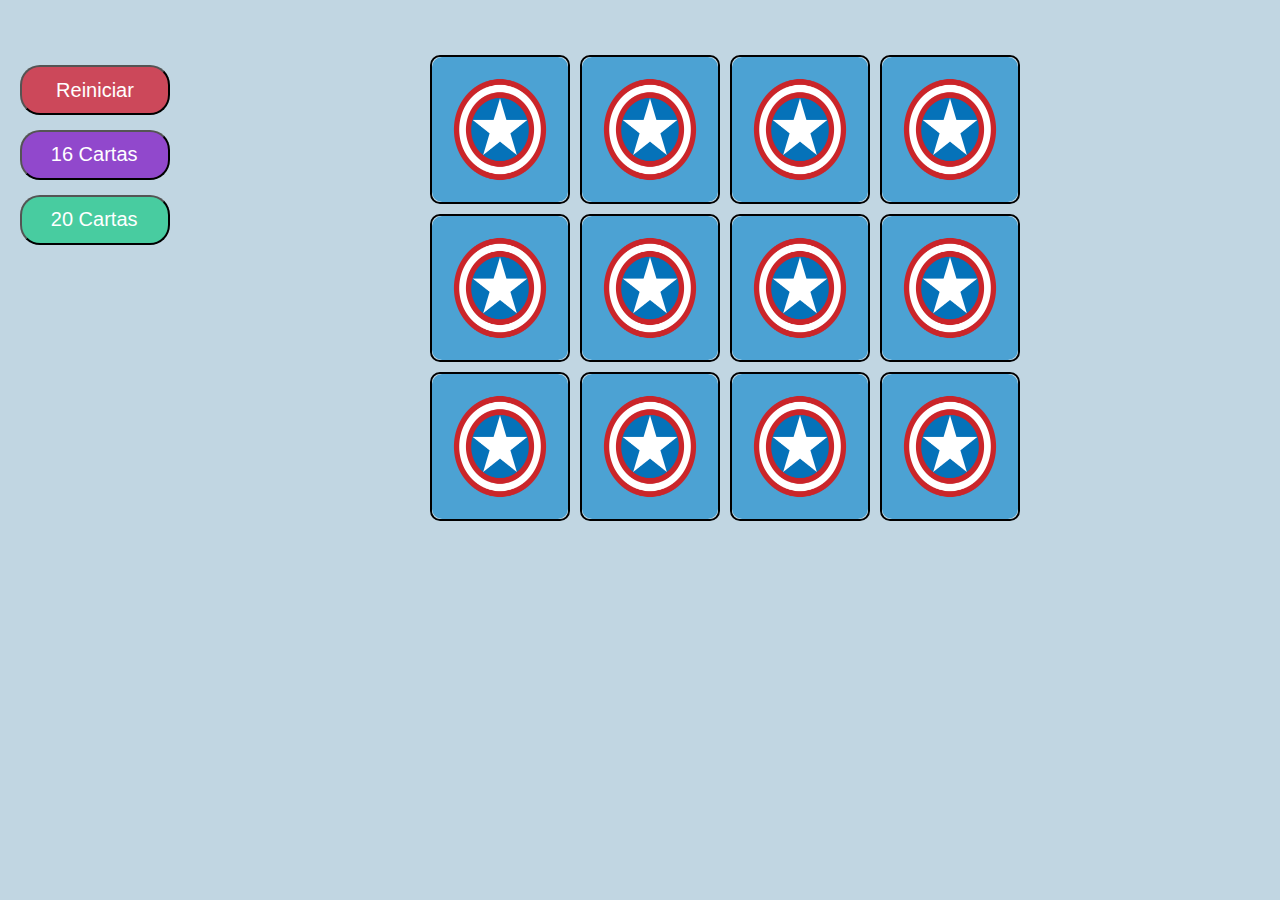
<file: index.html>
<!DOCTYPE html>
<html lang="pt-BR">
<head>
    <meta charset="UTF-8">
    <meta http-equiv="X-UA-Compatible" content="IE=edge">
    <meta name="viewport" content="width=device-width, initial-scale=1.0">
    <title>Jogo da Memoria vingadores</title>
    <link rel="stylesheet" href="style.css">
</head>


<body>
    
    <div class="teste">
        
        <button class="botaoR" type="submit" onClick="refreshPage()">Reiniciar </button>  
        <button class="botao16"type="submit"> <a href="./pages/cardboard-sixteen.html">16 Cartas</a></button>
        <button class="botao20"type="submit"> <a href="./pages/cardboard-twenty.html"> 20 Cartas </a></button>      
    </div>
    <div id="cardboard">
        
    </div>    
     
    <script src="main.js"></script>
    <script src="cron.js"></script>
</body>
</html>
</file>
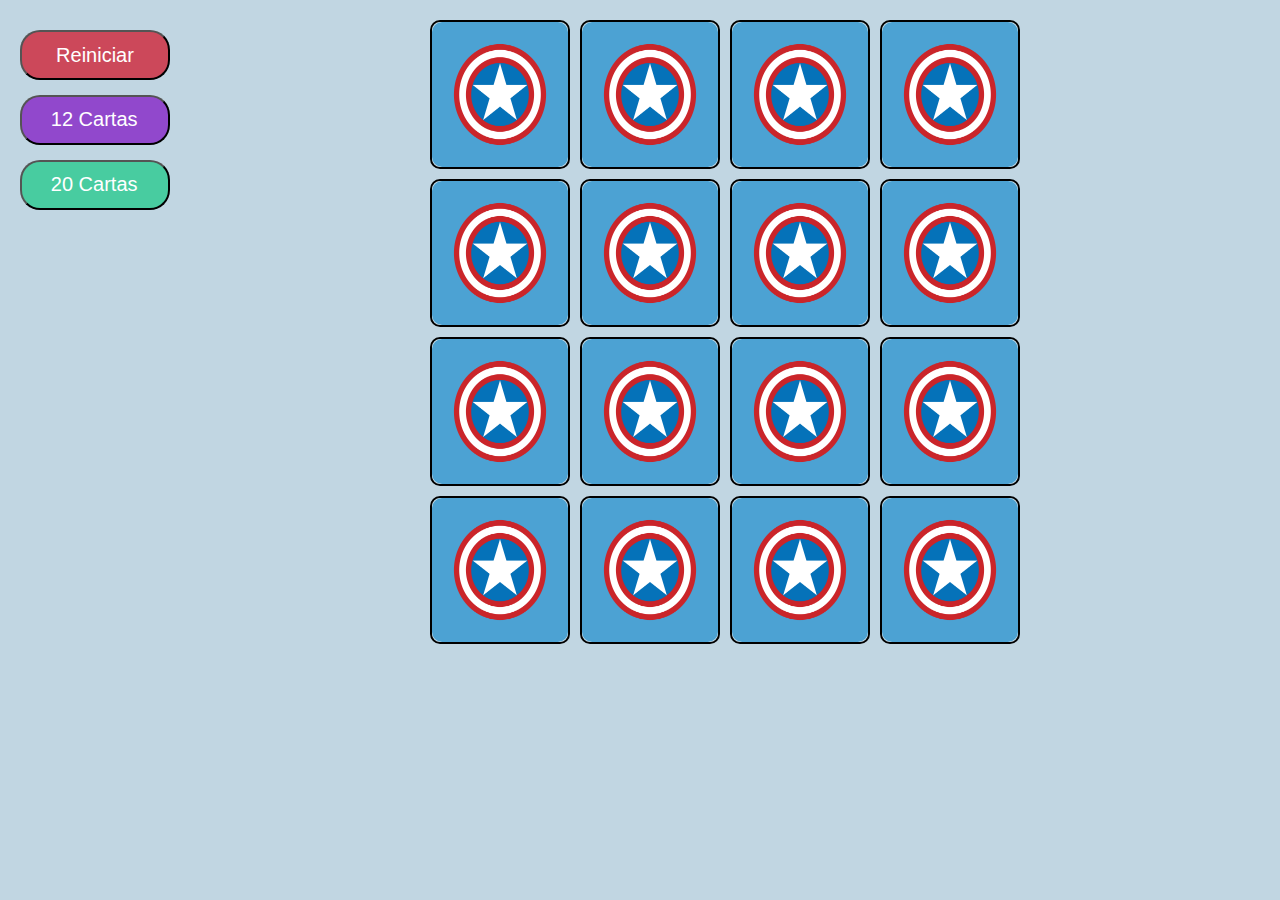
<file: pages/cardboard-sixteen.html>
<!DOCTYPE html>
<html lang="pt-BR">
<head>
    <meta charset="UTF-8">
    <meta http-equiv="X-UA-Compatible" content="IE=edge">
    <meta name="viewport" content="width=device-width, initial-scale=1.0">
    <title>Jogo da Memoria vingadores</title>
    <link rel="stylesheet" href="./style/style-sixteen.css">
</head>
<body>
    <div class="teste">
        <button class="botaoR" type="submit" onClick="refreshPage()">Reiniciar </button>  
        <button class="botao12"type="submit"> <a href="/index.html">12 Cartas</a> </button>
        <button class="botao20"type="submit"> <a href="/pages/cardboard-twenty.html">20 Cartas</a></button>      
    </div>
    <div id="cardboard"></div>
    
    
    <script src="/src/main-sixteen.js"></script>
</body>
</html>
</file>
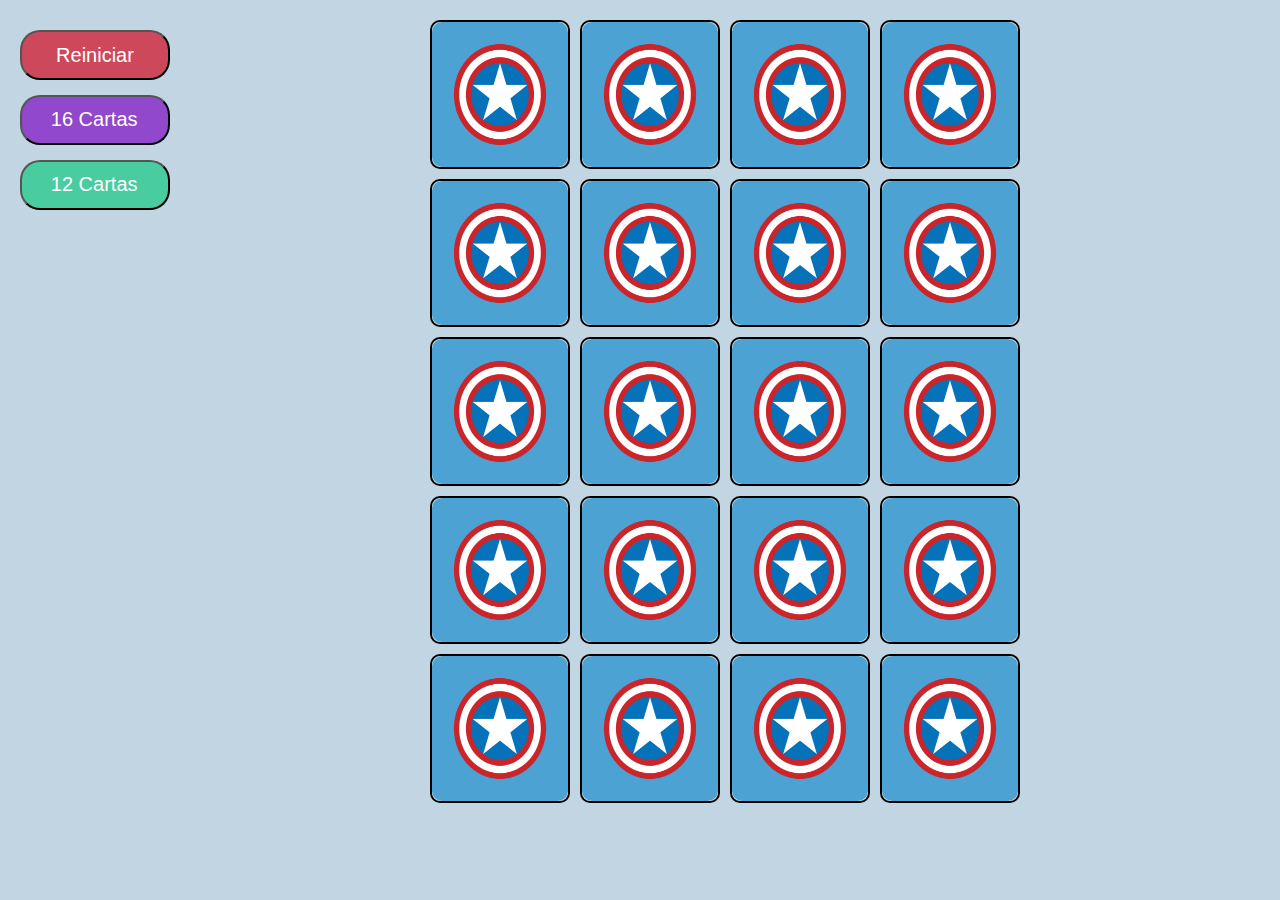
<file: pages/cardboard-twenty.html>
<!DOCTYPE html>
<html lang="pt-BR">
<head>
    <meta charset="UTF-8">
    <meta http-equiv="X-UA-Compatible" content="IE=edge">
    <meta name="viewport" content="width=device-width, initial-scale=1.0">
    <title>Jogo da Memoria vingadores</title>
    <link rel="stylesheet" href="./style/style-twenty.css">
</head>
<body>
    <div class="teste">
        <button class="botaoR" type="submit" onClick="refreshPage()">Reiniciar </button>  
        <button class="botao16"type="submit"> <a href="/pages/cardboard-sixteen.html">16 Cartas</a> </button>
        <button class="botao12"type="submit"> <a href="/index.html">12 Cartas</a></button>      
    </div>
    <div id="cardboard"></div>
    
    
    <script src="/src/main-twenty.js"></script>
</body>
</html>
</file>
<file: style.css>
* {
  padding: 0;
  margin: 0;
  box-sizing: border-box;
}

body {
  margin-top: 50px;
  display: flex;
  background: rgb(193, 214, 226);
}

#cardboard{
  margin: 0 auto;
  width: 600px;
  height: 450px;
  display: flex;
  flex-wrap: wrap;
  
}

.memory-card {
  width: calc(25% - 10px);
  height: 33%;
  margin: 5px;
  transform-style: preserve-3d;
  transition: 0.3s;
  position: relative;
  border: 2px solid;
  border-radius: 10px;
}
.memory-card:active {
  transform: scale(0.97);
}
.memory-card.flip {
  transform: rotateY(180deg);
}

.front-face,
.back-face {
  background: rgb(76, 162, 211);
  width: 100%;
  height: 100%;
  padding: 20px;
  position: absolute;
  border-radius: 10px;
  cursor: pointer;
}

.front-face {
  background-color: rgb(238, 248, 253);
  transform: rotateY(180deg);
}

.teste{
  margin-left:20px; 
  
}
.botaoR{
  margin-top: 15px;
  width:150px;
  height: 50px;  
  padding: .2rem 1rem;
  background-color: rgb(204, 72, 90);
  border-radius: 20px;
  color:white;
  font-size: 20px;
  cursor: pointer;
}

.botao16{
  display: flex;
  margin-top: 15px;
  width:150px;
  height: 50px;  
  padding: .7rem 1.8rem;
  background-color: rgb(145, 72, 204);
  border-radius: 20px;
  color:white;
  font-size: 20px;
  cursor: pointer;
}
.botao16 a,
.botao20 a{
  text-decoration: none;
  color:white;
}


.botao20{
  display: flex;
  margin-top: 15px;
  width:150px;
  height: 50px;  
  padding: .7rem 1.8rem;
  background-color: rgb(72, 204, 160);
  border-radius: 20px;
  color:white;
  font-size: 20px;
  cursor: pointer;
}

.tempo{
  
  
  
}
.navbar{
  text-align: center;
  margin-left: 200px;
}

.start,
.pause,
.stop{
  display: flex;
  margin-top: 2px
}
</file>
<file: pages/style/style-sixteen.css>
* {
  padding: 0;
  margin: 0;
  box-sizing: border-box;
}
body {
  margin-top: 15px;
  display: flex;
  background: rgb(193, 214, 226);
}
#cardboard {
  margin: auto;
  width: 600px;
  height: 450px;
  display: flex;
  flex-wrap: wrap;  
}
.memory-card {
  width: calc(25% - 10px);
  height: 33%;
  margin: 5px;
  transform-style: preserve-3d;
  transition: 0.3s;
  position: relative;
  border: 2px solid;
  border-radius: 10px;
}
.memory-card:active {
  transform: scale(0.97);
}
.memory-card.flip {
  transform: rotateY(180deg);
}
.front-face,
.back-face {
  background: rgb(76, 162, 211);
  width: 100%;
  height: 100%;
  padding: 20px;
  position: absolute;
  border-radius: 10px;
  cursor: pointer;
}
.front-face {
  background-color: rgb(238, 248, 253);
  transform: rotateY(180deg);
}
.teste{
  margin-left:20px;
}
.botaoR{
  margin-top: 15px;
  width:150px;
  height: 50px;  
  padding: .2rem 1rem;
  background-color: rgb(204, 72, 90);
  border-radius: 20px;
  color:white;
  font-size: 20px;
  cursor: pointer;
}

.botao12 a,
.botao20 a{
  text-decoration: none;
  color:white;
}
.botao12{
  display: flex;
  margin-top: 15px;
  width:150px;
  height: 50px;  
  padding: .7rem 1.8rem;
  background-color: rgb(145, 72, 204);
  border-radius: 20px;
  color:white;
  font-size: 20px;
  cursor: pointer;
}
.botao20{
  display: flex;
  margin-top: 15px;
  width:150px;
  height: 50px;  
  padding: .7rem 1.8rem;
  background-color: rgb(72, 204, 160);
  border-radius: 20px;
  color:white;
  font-size: 20px;
  cursor: pointer;
}
</file>
<file: pages/style/style-twenty.css>
* {
  padding: 0;
  margin: 0;
  box-sizing: border-box;
}

body {
  margin-top: 15px;
  display: flex;
  background: rgb(193, 214, 226);
}

#cardboard {
  margin: auto;
  width: 600px;
  height: 450px;
  display: flex;
  flex-wrap: wrap;
  
}

.memory-card {
  width: calc(25% - 10px);
  height: 33%;
  margin: 5px;
  transform-style: preserve-3d;
  transition: 0.3s;
  position: relative;
  border: 2px solid;
  border-radius: 10px;
}
.memory-card:active {
  transform: scale(0.97);
}
.memory-card.flip {
  transform: rotateY(180deg);
}

.front-face,
.back-face {
  background: rgb(76, 162, 211);
  width: 100%;
  height: 100%;
  padding: 20px;
  position: absolute;
  border-radius: 10px;
  cursor: pointer;
}

.front-face {
  background-color: rgb(238, 248, 253);
  transform: rotateY(180deg);
}

.teste{
  margin-left:20px;
  
 
  
}
.botaoR{
  margin-top: 15px;
  width:150px;
  height: 50px;  
  padding: .2rem 1rem;
  background-color: rgb(204, 72, 90);
  border-radius: 20px;
  color:white;
  font-size: 20px;
  cursor: pointer;
}

.botao16 a,
.botao12 a{
  text-decoration: none;
  color:white;
}

.botao16{
  display: flex;
  margin-top: 15px;
  width:150px;
  height: 50px;  
  padding: .7rem 1.8rem;
  background-color: rgb(145, 72, 204);
  border-radius: 20px;
  color:white;
  font-size: 20px;
  cursor: pointer;
}
.botao12{
  display: flex;
  margin-top: 15px;
  width:150px;
  height: 50px;  
  padding: .7rem 1.8rem;
  background-color: rgb(72, 204, 160);
  border-radius: 20px;
  color:white;
  font-size: 20px;
  cursor: pointer;
}
</file>
